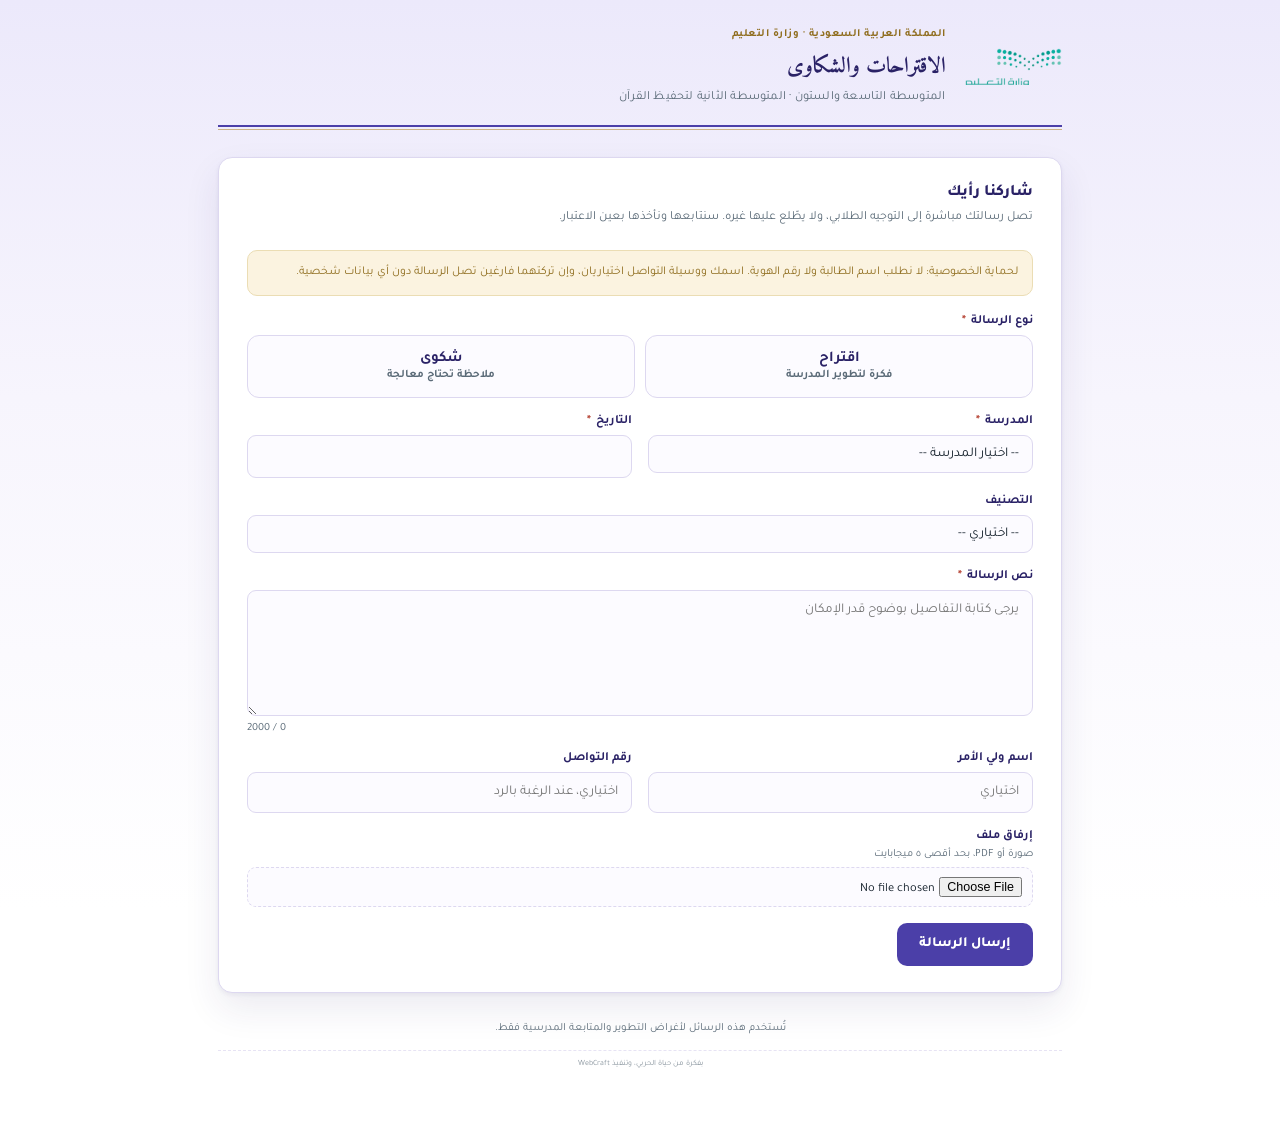
<file: index.html>
<!doctype html>
<html dir="rtl" lang="ar">
<head>
<meta charset="UTF-8" />
<meta name="viewport" content="width=device-width, initial-scale=1" />
<title>الاقتراحات والشكاوى — المتوسطة التاسعة والستون والمتوسطة الثانية لتحفيظ القرآن</title>
<link rel="stylesheet" href="style.css" />
<link rel="stylesheet" href="theme.css" />
</head>
<body>
<div class="shell">
  <div class="letterhead">
    <div class="letterhead-row">
      <div class="logo-slot"><img src="moe-logo.png" alt="شعار وزارة التعليم" onerror="this.style.display='none'" /></div>
      <div class="letterhead-text">
        <div class="kicker">المملكة العربية السعودية · وزارة التعليم</div>
        <h1>الاقتراحات والشكاوى</h1>
        <p>المتوسطة التاسعة والستون · المتوسطة الثانية لتحفيظ القرآن</p>
      </div>
    </div>
  </div>

  <div class="card">
    <p class="card-title">شاركنا رأيك</p>
    <p class="card-sub">تصل رسالتك مباشرة إلى التوجيه الطلابي، ولا يطّلع عليها غيره. سنتابعها ونأخذها بعين الاعتبار.</p>

    <div class="privacy-box">لحماية الخصوصية: لا نطلب اسم الطالبة ولا رقم الهوية. اسمك ووسيلة التواصل اختياريان، وإن تركتهما فارغين تصل الرسالة دون أي بيانات شخصية.</div>

    <form id="f" novalidate>
      <div class="field">
        <label>نوع الرسالة <span class="req">*</span></label>
        <div class="type-row" id="typeRow">
          <label class="type-opt"><input type="radio" name="type" value="اقتراح" /><b>اقتراح</b><small>فكرة لتطوير المدرسة</small></label>
          <label class="type-opt"><input type="radio" name="type" value="شكوى" /><b>شكوى</b><small>ملاحظة تحتاج معالجة</small></label>
        </div>
      </div>

      <div class="grid-2">
        <div class="field">
          <label for="school">المدرسة <span class="req">*</span></label>
          <select id="school" required>
            <option value="" disabled selected>-- اختيار المدرسة --</option>
            <option>المتوسطة التاسعة والستون</option>
            <option>المتوسطة الثانية لتحفيظ القرآن</option>
          </select>
        </div>
        <div class="field">
          <label for="date">التاريخ <span class="req">*</span></label>
          <div class="date-wrap">
            <input type="date" id="date" required />
            <span class="date-display" id="dateDisplay"></span>
          </div>
        </div>
      </div>

      <div class="field">
        <label for="cat">التصنيف</label>
        <select id="cat">
          <option value="">-- اختياري --</option>
          <option>التعليم والمناهج</option><option>الإدارة والخدمات</option>
          <option>السلوك والتعامل</option><option>الأمن والسلامة</option>
          <option>المرافق والنظافة</option><option>الأنشطة</option><option>أخرى</option>
        </select>
      </div>

      <div class="field">
        <label for="text">نص الرسالة <span class="req">*</span></label>
        <textarea id="text" rows="6" maxlength="2000" placeholder="يرجى كتابة التفاصيل بوضوح قدر الإمكان" required></textarea>
        <div class="counter"><span id="cnt">0</span> / 2000</div>
      </div>

      <div class="grid-2">
        <div class="field">
          <label for="name">اسم ولي الأمر</label>
          <input type="text" id="name" maxlength="80" placeholder="اختياري" autocomplete="name" />
        </div>
        <div class="field">
          <label for="contact">رقم التواصل</label>
          <input type="text" id="contact" maxlength="30" inputmode="tel" placeholder="اختياري، عند الرغبة بالرد" />
        </div>
      </div>

      <div class="field">
        <label for="file">إرفاق ملف</label>
        <div class="hint">صورة أو PDF، بحد أقصى ٥ ميجابايت</div>
        <input type="file" id="file" accept="image/*,.pdf" />
      </div>

      <div class="hp" aria-hidden="true"><input type="text" id="website" tabindex="-1" autocomplete="off" /></div>

      <button type="submit" class="btn btn-primary" id="btn">إرسال الرسالة</button>
      <div class="msg" id="msg" role="alert"></div>
    </form>
  </div>

  <p class="footer-note">تُستخدم هذه الرسائل لأغراض التطوير والمتابعة المدرسية فقط.</p>
  <p class="credit-line">بفكرة من حياة الحربي، وتنفيذ WebCraft</p>
</div>

<script>
const URL_API = "https://script.google.com/macros/s/AKfycbwbtKg56WdVnwXZXRgjLoGpXHCXXrPDZMGWJqRPmPRflMMnLwLqbjQmApymshWg-mCt/exec";
const MONTHS=['يناير','فبراير','مارس','أبريل','مايو','يونيو','يوليو','أغسطس','سبتمبر','أكتوبر','نوفمبر','ديسمبر'];
const $ = id => document.getElementById(id);

function showDate(){
  const v=$('date').value; if(!v){ $('dateDisplay').textContent=''; return; }
  const [y,m,d]=v.split('-').map(Number); $('dateDisplay').textContent=`${d} ${MONTHS[m-1]} ${y}`;
}
const today=()=>{ const n=new Date(); return new Date(n-n.getTimezoneOffset()*6e4).toISOString().slice(0,10); };
$('date').value=today(); $('date').max=today(); showDate();
$('date').addEventListener('input',showDate); $('date').addEventListener('change',showDate);

document.querySelectorAll('.type-opt input').forEach(r=>r.addEventListener('change',()=>{
  document.querySelectorAll('.type-opt').forEach(l=>l.classList.toggle('checked',l.querySelector('input').checked));
}));
$('text').addEventListener('input',()=>$('cnt').textContent=$('text').value.length);

const toB64=f=>new Promise((ok,no)=>{const r=new FileReader();r.onload=()=>ok(r.result.split(',')[1]);r.onerror=no;r.readAsDataURL(f);});
function say(t,c){ $('msg').textContent=t; $('msg').className='msg show '+c; }

$('f').addEventListener('submit',async e=>{
  e.preventDefault(); $('msg').className='msg';
  const type=(document.querySelector('input[name=type]:checked')||{}).value;
  const p={ type, school:$('school').value, date:$('date').value, category:$('cat').value,
    text:$('text').value.trim(), parentName:$('name').value.trim(), contact:$('contact').value.trim(),
    website:$('website').value, fileBase64:'', fileName:'', fileMime:'' };
  if(!type) return say('يرجى اختيار نوع الرسالة: اقتراح أو شكوى.','err');
  if(!p.school) return say('يرجى اختيار المدرسة.','err');
  if(!p.date) return say('يرجى تحديد التاريخ.','err');
  if(p.text.length<10) return say('يرجى كتابة نص الرسالة (١٠ أحرف على الأقل).','err');
  const f=$('file').files[0];
  if(f){
    if(f.size>5*1024*1024) return say('حجم الملف أكبر من ٥ ميجابايت. يرجى اختيار ملف أصغر.','err');
    try{ p.fileBase64=await toB64(f); p.fileName=f.name; p.fileMime=f.type||'application/octet-stream'; }
    catch{ return say('تعذّرت قراءة الملف. يمكن تجربة ملف آخر أو الإرسال بدون مرفق.','err'); }
  }
  $('btn').disabled=true; $('btn').textContent='جارٍ الإرسال...';
  try{
    const res=await fetch(URL_API,{method:'POST',headers:{'Content-Type':'text/plain;charset=utf-8'},body:JSON.stringify(p)});
    const r=await res.json();
    if(r.status!=='ok') return say('تعذّر الإرسال. يرجى المحاولة مرة أخرى.','err');
    $('f').reset(); $('date').value=today(); showDate(); $('cnt').textContent='0';
    document.querySelectorAll('.type-opt').forEach(l=>l.classList.remove('checked'));
    say('تم استلام رسالتك بنجاح. شكرًا لمشاركتك.','ok');
    $('msg').scrollIntoView({behavior:'smooth',block:'center'});
  }catch{ say('تعذّر الاتصال. يرجى التحقق من الإنترنت والمحاولة مرة أخرى.','err'); }
  finally{ $('btn').disabled=false; $('btn').textContent='إرسال الرسالة'; }
});
</script>
</body>
</html>
</file>
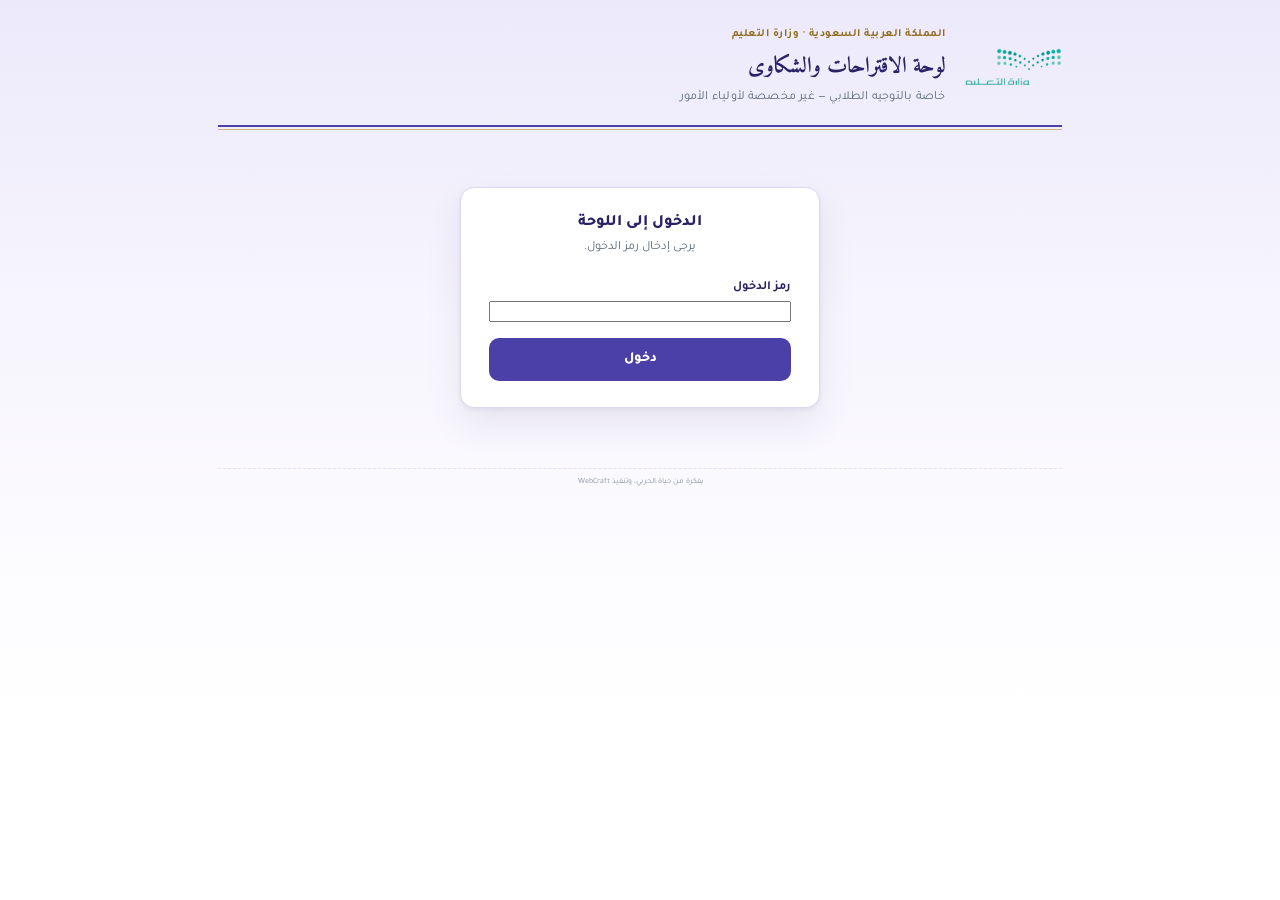
<file: dashboard.html>
<!doctype html>
<html dir="rtl" lang="ar">
<head>
<meta charset="UTF-8" />
<meta name="viewport" content="width=device-width, initial-scale=1" />
<meta name="robots" content="noindex,nofollow" />
<title>لوحة التوجيه الطلابي — الاقتراحات والشكاوى</title>
<link rel="stylesheet" href="style.css" />
<link rel="stylesheet" href="theme.css" />
</head>
<body>
<div class="shell">
  <div class="letterhead"><div class="letterhead-row">
    <div class="logo-slot"><img src="moe-logo.png" alt="شعار وزارة التعليم" onerror="this.style.display='none'" /></div>
    <div class="letterhead-text">
      <div class="kicker">المملكة العربية السعودية · وزارة التعليم</div>
      <h1>لوحة الاقتراحات والشكاوى</h1>
      <p>خاصة بالتوجيه الطلابي — غير مخصصة لأولياء الأمور</p>
    </div>
  </div></div>

  <div class="card gate" id="gate">
    <p class="card-title">الدخول إلى اللوحة</p>
    <p class="card-sub">يرجى إدخال رمز الدخول.</p>
    <div class="field"><label for="pin">رمز الدخول</label><input type="password" id="pin" autocomplete="current-password" /></div>
    <button class="btn btn-primary" id="gateBtn" style="width:100%">دخول</button>
    <div class="gate-msg" id="gateMsg">رمز الدخول غير صحيح. يرجى التأكد منه والمحاولة مرة أخرى.</div>
  </div>

  <div id="app" class="hidden">
    <div class="stats-grid">
      <div class="stat-card"><div class="value" id="s-new">—</div><div class="label">جديدة (لم تُعالج)</div></div>
      <div class="stat-card"><div class="value" id="s-comp">—</div><div class="label">شكاوى</div></div>
      <div class="stat-card"><div class="value" id="s-sug">—</div><div class="label">اقتراحات</div></div>
      <div class="stat-card"><div class="value" id="s-all">—</div><div class="label">إجمالي الرسائل</div></div>
    </div>
    <div class="filters-row">
      <input type="text" id="q" placeholder="بحث في نص الرسائل..." />
      <select id="fSchool"><option value="">كل المدارس</option><option>المتوسطة التاسعة والستون</option><option>المتوسطة الثانية لتحفيظ القرآن</option></select>
      <select id="fType"><option value="">الكل</option><option>شكوى</option><option>اقتراح</option></select>
      <select id="fStatus"><option value="">كل الحالات</option><option value="new">جديدة</option><option value="progress">قيد المعالجة</option><option value="done">تمت المعالجة</option></select>
      <button class="btn btn-ghost" id="refresh">↻ تحديث</button>
    </div>
    <div id="list"><div class="empty-state">جارٍ التحميل...</div></div>
  </div>
  <p class="credit-line">بفكرة من حياة الحربي، وتنفيذ WebCraft</p>
</div>

<script>
const URL_API = "https://script.google.com/macros/s/AKfycbwbtKg56WdVnwXZXRgjLoGpXHCXXrPDZMGWJqRPmPRflMMnLwLqbjQmApymshWg-mCt/exec";
let KEY='', all=[], timer=null;
const $=id=>document.getElementById(id);
const ST={new:'جديدة',progress:'قيد المعالجة',done:'تمت المعالجة'};
const SC={new:'var(--orange)',progress:'var(--yellow)',done:'var(--green)'};
const esc=s=>{const d=document.createElement('div');d.textContent=s||'';return d.innerHTML;};

async function post(o){ const r=await fetch(URL_API,{method:'POST',headers:{'Content-Type':'text/plain;charset=utf-8'},body:JSON.stringify({...o,key:KEY})}); return r.json(); }

async function load(pin){
  try{
    const r=await (await fetch(URL_API+'?key='+encodeURIComponent(pin))).json();
    if(r.status==='unauthorized') return 'bad';
    if(r.status!=='ok') return 'err';
    all=r.records||[]; render(); return true;
  }catch{ return 'err'; }
}
async function unlock(){
  const pin=$('pin').value.trim(); if(!pin) return;
  $('gateMsg').classList.remove('show');
  $('gateBtn').disabled=true;
  const ok=await load(pin);
  $('gateBtn').disabled=false;
  if(ok===true){ KEY=pin; $('gate').classList.add('hidden'); $('app').classList.remove('hidden'); timer=setInterval(()=>load(KEY),30000); }
  else{
    $('gateMsg').textContent = ok==='bad'
      ? 'رمز الدخول غير صحيح. يرجى التأكد منه والمحاولة مرة أخرى.'
      : 'تعذّر الاتصال بالخادم. تأكد من رابط Apps Script في الملف ومن نشره بنسخة جديدة وصلاحية Anyone.';
    $('gateMsg').classList.add('show');
  }
}
$('gateBtn').onclick=unlock; $('pin').onkeydown=e=>{ if(e.key==='Enter') unlock(); };

function render(){
  $('s-new').textContent=all.filter(r=>r.status==='new').length;
  $('s-comp').textContent=all.filter(r=>r.type==='شكوى').length;
  $('s-sug').textContent=all.filter(r=>r.type==='اقتراح').length;
  $('s-all').textContent=all.length;
  const q=$('q').value.trim(), s=$('fSchool').value, t=$('fType').value, st=$('fStatus').value;
  let rows=all.filter(r=>(!s||r.school===s)&&(!t||r.type===t)&&(!st||r.status===st)&&(!q||(r.text+r.parentName).includes(q)));
  rows.sort((a,b)=>(a.status==='done')-(b.status==='done')||String(b.date).localeCompare(String(a.date)));
  if(!all.length){ $('list').innerHTML='<div class="empty-state"><b>لا توجد رسائل بعد</b><br>ستظهر هنا فور وصولها.</div>'; return; }
  if(!rows.length){ $('list').innerHTML='<div class="empty-state">لا نتائج مطابقة. يمكن تعديل البحث أو الفلاتر.</div>'; return; }
  const open=new Set([...document.querySelectorAll('.body.open')].map(e=>e.id));
  $('list').innerHTML=rows.map(r=>`
  <div class="item" style="--sc:${SC[r.status]||'#999'}">
    <div class="item-head" onclick="document.getElementById('b-${r.id}').classList.toggle('open')">
      <div style="min-width:0">
        <div class="tags">
          <span class="tag ${r.type==='شكوى'?'complaint':'suggestion'}">${esc(r.type)}</span>
          <span class="tag" style="color:${r.school.includes('الثانية')?'var(--school2)':'var(--school69)'}">${esc(r.school)}</span>
          ${r.category?`<span class="tag">${esc(r.category)}</span>`:''}
        </div>
        <p class="preview">${esc(r.text.length>110?r.text.slice(0,110)+'…':r.text)}</p>
        <div class="meta">${esc(r.date)}</div>
      </div>
      <span class="st ${r.status}">${ST[r.status]||r.status}</span>
    </div>
    <div class="body ${open.has('b-'+r.id)?'open':''}" id="b-${r.id}">
      <div class="full">${esc(r.text)}</div>
      <div class="meta" style="margin-top:8px">ولي الأمر: ${esc(r.parentName)||'<i>لم يذكر</i>'} · التواصل: ${esc(r.contact)||'<i>لم يذكر</i>'}
        ${r.fileUrl?` · <a href="${esc(r.fileUrl)}" target="_blank" rel="noopener" style="color:var(--forest-500);font-weight:700">عرض المرفق</a>`:''}</div>
      <div class="actions">
        <select id="s-${r.id}">${Object.entries(ST).map(([k,v])=>`<option value="${k}" ${k===r.status?'selected':''}>${v}</option>`).join('')}</select>
        <input type="text" id="n-${r.id}" placeholder="ملاحظة داخلية (لا تظهر لولي الأمر)" value="${esc(r.note).replace(/"/g,'&quot;')}" />
        <button class="mini" onclick="save('${r.id}')">حفظ</button>
        <button class="mini del" onclick="del('${r.id}')">حذف</button>
      </div>
    </div>
  </div>`).join('');
}
async function save(id){
  try{ const r=await post({action:'update',id,status:$('s-'+id).value,note:$('n-'+id).value});
    if(r.status==='ok') load(KEY); else alert('تعذّر الحفظ.'); }catch{ alert('تعذّر الاتصال.'); }
}
async function del(id){
  if(!confirm('حذف هذه الرسالة نهائيًا؟ لا يمكن التراجع.')) return;
  try{ const r=await post({action:'delete',id}); if(r.status==='ok') load(KEY); else alert('تعذّر الحذف.'); }catch{ alert('تعذّر الاتصال.'); }
}
['q','fSchool','fType','fStatus'].forEach(i=>$(i).addEventListener('input',render));
$('refresh').onclick=()=>load(KEY);
</script>
</body>
</html>
</file>
<file: style.css>
@import url('https://fonts.googleapis.com/css2?family=Amiri:wght@400;700&family=Tajawal:wght@400;500;700;800&display=swap');

:root{
  --bg: #F3F7FB;
  --paper: #FFFFFF;
  --ink: #14202B;
  --ink-soft: #5B6B78;
  --line: #D9E3EE;
  --forest-900: #0B2F4D;
  --forest-700: #145C96;
  --forest-500: #2E86C6;
  --forest-050: #E5F0FA;
  --gold: #B08628;
  --gold-dark: #8F6D1E;
  --gold-050: #FBF3E0;
  --green:#3E8E52; --green-bg:#E9F5EB;
  --yellow:#B4842A; --yellow-bg:#FBF0D9;
  --orange:#C97A2E; --orange-bg:#FBEADB;
  --red:#B23A2A; --red-bg:#FBEAE6;
  --shadow: 0 1px 2px rgba(11,47,77,0.05), 0 10px 26px rgba(11,47,77,0.06);
  --dot-color: rgba(21,92,150,0.08);
}

*{ box-sizing:border-box; }
html,body{ margin:0; padding:0; }
body{
  font-family:'Tajawal','Segoe UI',Tahoma,sans-serif;
  background-image:
    url("[data-uri]"),
    linear-gradient(180deg, #E9F7F1 0%, #F1FAF7 30%, #FFFFFF 75%);
  background-size: 800px 2200px, 100% 100%;
  background-repeat: repeat-x, no-repeat;
  background-position: top center, top center;
  color: var(--ink);
  min-height:100vh;
}

.shell{ max-width: 880px; margin:0 auto; padding: 0 18px 60px; }

/* ---------- Letterhead ---------- */
.letterhead{
  padding: 28px 0 20px;
  border-bottom: 2px solid var(--forest-700);
  margin-bottom: 30px;
  position: relative;
}
.letterhead::after{
  content:'';
  position:absolute; right:0; left:0; bottom:-5px;
  height:1px; background: var(--gold);
  opacity:.55;
}
.letterhead-row{
  display:flex; align-items:center; gap:18px;
}
.logo-slot{
  height:38px; width:auto; max-width:130px; flex-shrink:0;
  display:flex; align-items:center; justify-content:center;
}
.logo-slot img{ height:100%; width:auto; max-width:130px; object-fit:contain; }
.logo-fallback{
  display:none; font-size:9px; line-height:1.4; text-align:center;
  color: var(--ink-soft); border:1px dashed var(--line); border-radius:8px;
  padding:6px 10px; align-items:center; justify-content:center;
}
.logo-missing .logo-fallback{ display:flex; }
.logo-missing img{ display:none; }
.letterhead-text{ flex:1; }
.letterhead h1{
  font-family:'Amiri', serif;
  font-size: 22px; font-weight:700;
  color: var(--forest-900);
  margin: 0 0 4px;
}
.letterhead p{
  font-size: 12.5px; letter-spacing:.2px;
  color: var(--ink-soft);
  margin:0;
}
.letterhead .kicker{
  font-size:11px; color: var(--gold-dark); font-weight:700;
  letter-spacing:.5px;
  margin-bottom:6px;
}

/* ---------- Credit line ---------- */
.credit-line{
  text-align:center; font-size:8px; color: var(--ink-soft);
  opacity:.7; margin-top:6px; padding-top:8px; border-top:1px dashed var(--line);
}

/* ---------- Banner / Announcement ---------- */
.banner{
  border-radius: 14px;
  overflow: hidden;
  border: 1px solid var(--line);
  background: var(--paper);
  box-shadow: 0 2px 4px rgba(10,61,51,0.06), 0 16px 36px rgba(10,61,51,0.10);
  margin-bottom: 18px;
}
.banner img{ display:block; width:100%; height:auto; }
.banner-fallback{
  display:none; padding: 26px 16px; text-align:center;
  font-size:12.5px; line-height:1.8; color: var(--ink-soft);
  border:1px dashed var(--line); border-radius:14px; background:#FBFEFD;
}
.banner-fallback code{
  background: var(--forest-050); color: var(--forest-900);
  padding:2px 7px; border-radius:6px; font-family:inherit; font-weight:700;
}
.banner-missing .banner-fallback{ display:block; }
.banner-missing img{ display:none; }

/* ---------- Card ---------- */
.card{
  background: var(--paper);
  border:1px solid var(--line);
  border-radius: 14px;
  padding: 26px 28px;
  box-shadow: 0 2px 4px rgba(10,61,51,0.06), 0 16px 36px rgba(10,61,51,0.10);
}
.card + .card{ margin-top:18px; }
.card-title{
  font-size:16px; font-weight:800; color: var(--forest-900);
  margin:0 0 4px;
}
.card-sub{
  font-size:12.5px; color: var(--ink-soft); margin:0 0 22px;
  line-height:1.7;
}

/* ---------- Form fields ---------- */
.grid-2{ display:grid; grid-template-columns:1fr 1fr; gap:16px; }
@media (max-width:600px){ .grid-2{ grid-template-columns:1fr; } }

.field{ display:flex; flex-direction:column; gap:6px; margin-bottom:16px; min-width:0; }
.field label{ font-size:12.5px; font-weight:700; color: var(--forest-900); }
.field label .req{ color: var(--red); margin-inline-start:2px; }
.field .hint{ font-size:11px; color: var(--ink-soft); margin-top:-2px; }

.field input[type=text], .field input[type=date], .field select, .field textarea{
  font-family:inherit; font-size:13.5px; padding:11px 13px;
  border-radius:9px; border:1px solid var(--line);
  background:#FBFEFD; color: var(--ink); outline:none;
  width:100%; min-width:0; box-sizing:border-box;
  -webkit-appearance:none; appearance:none;
}
.field input:disabled{ opacity:.6; cursor:not-allowed; }

/* ---------- Date field (custom display) ----------
   iOS/Android render the native date value with their own font size,
   alignment and formatting, ignoring our CSS. Rather than fighting that
   (which breaks again on OS updates), we keep the native <input type=date>
   fully functional but invisible, and show our own styled text on top —
   this looks and behaves identically on every device. */
.date-wrap{ position:relative; }
.date-wrap input[type=date]{
  position:relative; z-index:1; max-width:100%;
  background:transparent;
  color:transparent; -webkit-text-fill-color:transparent;
  cursor:pointer;
}
.date-wrap input[type=date]::-webkit-datetime-edit{ color:transparent; -webkit-text-fill-color:transparent; }
.date-wrap input[type=date]::-webkit-calendar-picker-indicator{
  position:absolute; inset:0; width:100%; height:100%; margin:0; padding:0;
  opacity:0; cursor:pointer;
}
.date-display{
  position:absolute; inset:0; z-index:0;
  display:flex; align-items:center; justify-content:flex-end;
  padding:11px 13px; padding-left:36px;
  border-radius:9px; background-color:#FBFEFD;
  font-family:inherit; font-size:13.5px; color: var(--ink);
  pointer-events:none; white-space:nowrap; overflow:hidden;
  background-image: url("data:image/svg+xml;utf8,<svg xmlns='http://www.w3.org/2000/svg' width='15' height='15' viewBox='0 0 24 24' fill='none' stroke='%23145C96' stroke-width='2' stroke-linecap='round' stroke-linejoin='round'><rect x='3' y='5' width='18' height='16' rx='2'/><path d='M16 3v4M8 3v4M3 10h18'/></svg>");
  background-repeat:no-repeat;
  background-position: left 13px center;
}

/* ---------- Name field (searchable autocomplete) ---------- */
.autocomplete-wrap{ position:relative; }
.autocomplete-list{
  position:absolute; z-index:20; top:calc(100% + 6px); right:0; left:0;
  margin:0; padding:6px; list-style:none;
  max-height:230px; overflow-y:auto;
  background:var(--paper); border:1px solid var(--line); border-radius:10px;
  box-shadow: 0 6px 20px rgba(10,61,51,0.14);
}
.autocomplete-list li{
  padding:9px 11px; border-radius:7px; font-size:13.5px;
  color:var(--ink); cursor:pointer;
}
.autocomplete-list li:hover, .autocomplete-list li.active{
  background: var(--forest-050); color: var(--forest-900); font-weight:700;
}
.autocomplete-list li.autocomplete-empty{
  color: var(--ink-soft); cursor:default; text-align:center;
}
.autocomplete-list li.autocomplete-empty:hover{ background:transparent; font-weight:400; }

.field select{
  appearance:none; -webkit-appearance:none; -moz-appearance:none;
  cursor:pointer;
  background-image: url("data:image/svg+xml;utf8,<svg xmlns='http://www.w3.org/2000/svg' width='14' height='14' viewBox='0 0 24 24' fill='none' stroke='%23145C96' stroke-width='2.5' stroke-linecap='round' stroke-linejoin='round'><polyline points='6 9 12 15 18 9'></polyline></svg>");
  background-repeat:no-repeat;
  background-position: left 13px center;
  padding-left: 34px;
}
.field select:disabled{
  background-image: url("data:image/svg+xml;utf8,<svg xmlns='http://www.w3.org/2000/svg' width='14' height='14' viewBox='0 0 24 24' fill='none' stroke='%23A7B3AD' stroke-width='2.5' stroke-linecap='round' stroke-linejoin='round'><polyline points='6 9 12 15 18 9'></polyline></svg>");
  color: var(--ink-soft); cursor:not-allowed; background-color:#F7F9F8;
}
.field input:focus, .field select:focus, .field textarea:focus{
  border-color: var(--forest-500);
  box-shadow: 0 0 0 3px var(--forest-050);
}
.field textarea{ resize:vertical; min-height:70px; font-family:inherit; }

.field input[type=file]{
  font-family:inherit; font-size:12.5px; padding:9px 10px;
  border:1px dashed var(--line); border-radius:9px; background:#FBFEFD;
}

.radio-row{ display:flex; gap:10px; flex-wrap:wrap; }
.radio-chip{
  display:flex; align-items:center; gap:6px;
  border:1px solid var(--line); padding:9px 15px; border-radius:999px;
  cursor:pointer; font-size:13px; background:#FBFEFD;
  transition:border-color .15s, background .15s;
}
.radio-chip input{ accent-color: var(--forest-700); }
.radio-chip.checked{ border-color: var(--forest-500); background: var(--forest-050); font-weight:700; }

/* ---------- Buttons ---------- */
.btn{
  font-family:inherit; cursor:pointer; border:none; border-radius:10px;
  font-size:14px; font-weight:800; padding:13px 22px;
}
.btn-primary{ background: var(--forest-700); color:#fff; }
.btn-primary:disabled{ opacity:.55; cursor:not-allowed; }
.btn-primary:hover:not(:disabled){ background: var(--forest-900); }
.btn-ghost{ background:transparent; color:var(--forest-700); border:1px solid var(--line); }
.btn-ghost:hover{ background:var(--forest-050); }
.btn-gold{ background: var(--gold); color:#fff; }
.btn-gold:hover{ background: var(--gold-dark); }

.msg{ margin-top:16px; padding:12px 15px; border-radius:9px; font-size:13px; font-weight:700; display:none; }
.msg.show{ display:block; }
.msg.ok{ background: var(--green-bg); color: var(--green); border:1px solid #CBE7CF; }
.msg.err{ background: var(--red-bg); color: var(--red); border:1px solid #F1CFC6; }

.footer-note{
  text-align:center; font-size:11px; color:var(--ink-soft);
  margin-top:26px; line-height:1.8;
}
</file>
<file: theme.css>
/* هوية بنفسجية للموقع الثالث — تُحمَّل بعد style.css وتستبدل ألوانه */
:root{
  --bg:#F5F3FC; --line:#DDD8F0;
  --forest-900:#2A2266; --forest-700:#4B3FA8; --forest-500:#6A5CD0; --forest-050:#ECE9FB;
  --school69:#2E7D5B; --school2:#2E86C6;
}
body{ background-image:none !important; background:linear-gradient(180deg,#ECE9FB 0%,#F7F5FD 35%,#fff 80%) !important; }
.card,.banner{ box-shadow:0 2px 4px rgba(42,34,102,.06),0 16px 36px rgba(42,34,102,.09); }
.field input[type=text],.field input[type=date],.field select,.field textarea,.field input[type=file]{ background:#FCFBFF; }
.field input:focus,.field select:focus,.field textarea:focus{ border-color:var(--forest-500); box-shadow:0 0 0 3px var(--forest-050); }
.type-row{ display:grid; grid-template-columns:1fr 1fr; gap:10px; }
.type-opt{ border:1.5px solid var(--line); border-radius:12px; padding:14px; cursor:pointer; background:#FCFBFF; text-align:center; transition:.15s; }
.type-opt input{ position:absolute; opacity:0; pointer-events:none; }
.type-opt b{ display:block; font-size:15px; color:var(--forest-900); }
.type-opt small{ color:var(--ink-soft); font-size:11.5px; }
.type-opt.checked{ border-color:var(--forest-700); background:var(--forest-050); box-shadow:0 0 0 3px var(--forest-050); }
.type-opt:focus-within{ outline:2px solid var(--forest-500); outline-offset:2px; }
.counter{ font-size:11px; color:var(--ink-soft); text-align:left; }
.privacy-box{ background:var(--gold-050); border:1px solid #EBDDB4; border-radius:10px; padding:11px 14px; font-size:12px; line-height:1.8; color:var(--gold-dark); margin-bottom:18px; }
.hp{ position:absolute; left:-9999px; height:0; overflow:hidden; }
/* dashboard */
.stats-grid{ display:grid; grid-template-columns:repeat(4,1fr); gap:12px; margin-bottom:18px; }
@media(max-width:700px){ .stats-grid{ grid-template-columns:repeat(2,1fr); } }
.stat-card{ background:var(--paper); border:1px solid var(--line); border-radius:12px; padding:15px 17px; }
.stat-card .value{ font-size:24px; font-weight:800; color:var(--forest-900); }
.stat-card .label{ font-size:11.5px; color:var(--ink-soft); }
.filters-row{ display:flex; gap:10px; flex-wrap:wrap; margin-bottom:16px; }
.filters-row input,.filters-row select{ font-family:inherit; font-size:13px; padding:10px 12px; border-radius:9px; border:1px solid var(--line); background:#fff; }
.filters-row input{ flex:1; min-width:180px; }
.item{ background:#fff; border:1px solid var(--line); border-radius:12px; border-right:6px solid var(--sc,#999); padding:15px 17px; margin-bottom:10px; }
.item-head{ display:flex; justify-content:space-between; gap:10px; cursor:pointer; align-items:flex-start; }
.tags{ display:flex; gap:6px; flex-wrap:wrap; margin-bottom:6px; }
.tag{ font-size:11px; font-weight:800; padding:3px 10px; border-radius:999px; background:var(--forest-050); color:var(--forest-900); }
.tag.complaint{ background:var(--red-bg); color:var(--red); } .tag.suggestion{ background:var(--green-bg); color:var(--green); }
.st{ font-size:11.5px; font-weight:800; padding:4px 11px; border-radius:999px; white-space:nowrap; }
.st.new{ background:var(--orange-bg); color:var(--orange); } .st.progress{ background:var(--yellow-bg); color:var(--yellow); } .st.done{ background:var(--green-bg); color:var(--green); }
.preview{ font-size:13px; color:var(--ink); line-height:1.8; margin:0; }
.meta{ font-size:11.5px; color:var(--ink-soft); margin-top:4px; }
.body{ display:none; margin-top:12px; padding-top:12px; border-top:1px dashed var(--line); font-size:13px; line-height:1.9; }
.body.open{ display:block; }
.full{ white-space:pre-wrap; background:#FAF9FE; border-radius:9px; padding:12px; }
.actions{ display:flex; gap:8px; flex-wrap:wrap; margin-top:12px; align-items:center; }
.actions select,.actions input{ font-family:inherit; font-size:12.5px; padding:8px 10px; border:1px solid var(--line); border-radius:8px; }
.actions input{ flex:1; min-width:160px; }
.mini{ font-family:inherit; font-size:12px; font-weight:700; padding:8px 14px; border-radius:8px; border:none; cursor:pointer; background:var(--forest-700); color:#fff; }
.mini.del{ background:none; color:var(--red); border:1px solid var(--red-bg); }
.empty-state{ text-align:center; padding:44px 20px; color:var(--ink-soft); border:1px dashed var(--line); border-radius:14px; background:#fff; }
.gate{ max-width:360px; margin:60px auto; text-align:center; } .gate .field{ text-align:right; }
.gate-msg{ font-size:12.5px; color:var(--red); margin-top:10px; display:none; } .gate-msg.show{ display:block; }
.hidden{ display:none !important; }
@media(prefers-reduced-motion:reduce){ *{ transition:none !important; } }
</file>
